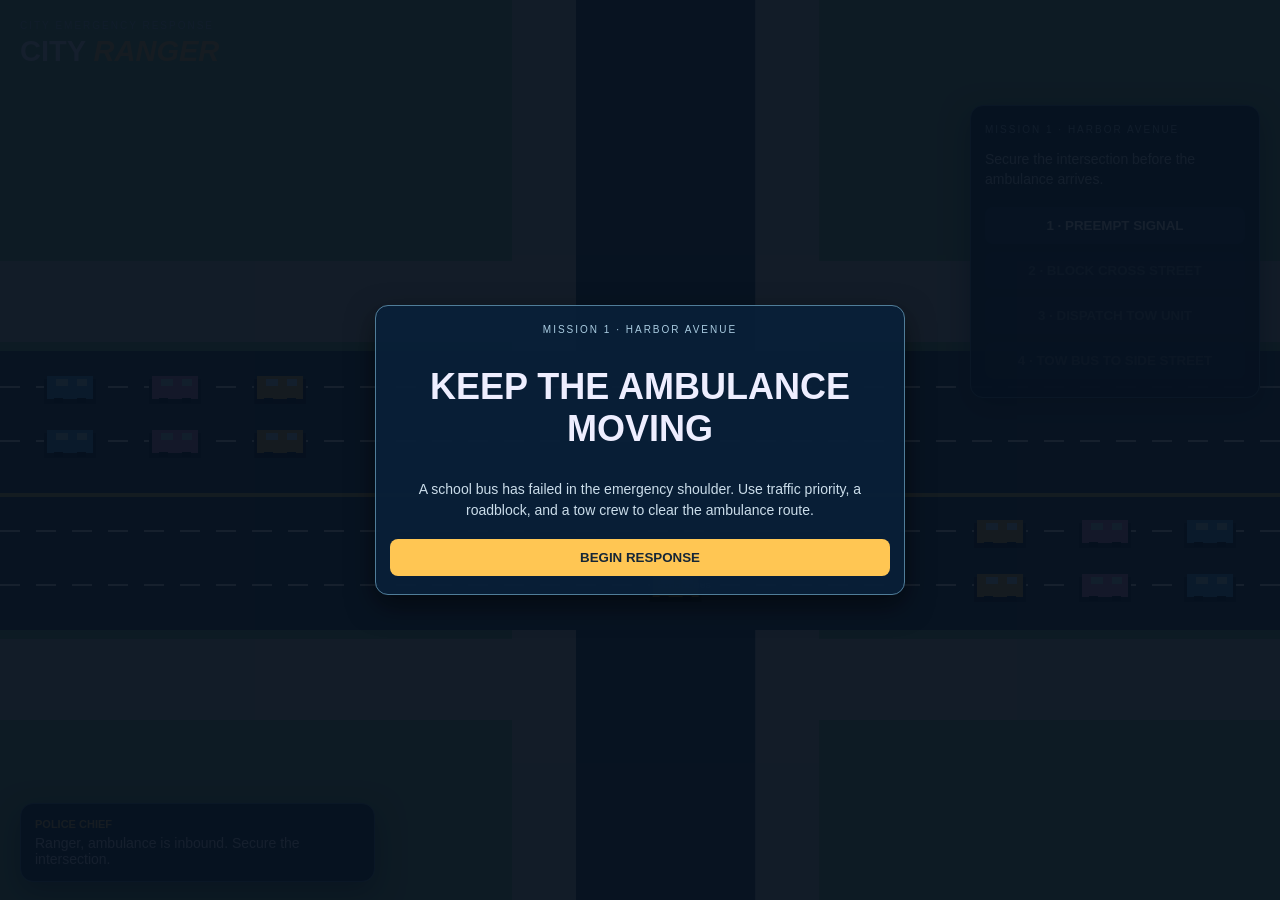
<file: index.html>
<!doctype html><html><head><meta charset="utf-8"><meta name="viewport" content="width=device-width,initial-scale=1"><title>City Ranger</title><link rel="stylesheet" href="styles.css"></head><body><canvas id="game"></canvas><main id="hud"><header><small>CITY EMERGENCY RESPONSE</small><h1>CITY <i>RANGER</i></h1></header><aside><small>MISSION 1 · HARBOR AVENUE</small><p id="status">Secure the intersection before the ambulance arrives.</p><button id="priority">1 · PREEMPT SIGNAL</button><button id="block" disabled>2 · BLOCK CROSS STREET</button><button id="tow" disabled>3 · DISPATCH TOW UNIT</button><button id="clear" disabled>4 · TOW BUS TO SIDE STREET</button></aside><footer><b>POLICE CHIEF</b><span id="radio">Ranger, ambulance is inbound. Secure the intersection.</span></footer></main><section id="intro"><div><small>MISSION 1 · HARBOR AVENUE</small><h2>KEEP THE AMBULANCE MOVING</h2><p>A school bus has failed in the emergency shoulder. Use traffic priority, a roadblock, and a tow crew to clear the ambulance route.</p><button id="start">BEGIN RESPONSE</button></div></section><script type="module" src="src/main.js"></script></body></html>
</file>
<file: styles.css>
*{box-sizing:border-box}body{margin:0;overflow:hidden;background:#78ae72;color:#eef;font:14px Arial}canvas{display:block}#hud{position:fixed;inset:0;pointer-events:none}header{position:absolute;top:16px;left:20px}small{color:#aacce1;letter-spacing:2px;font-size:10px}h1{margin:3px 0;font-size:29px}i{color:#ffca55}aside,footer,#intro>div{background:#092039eb;border:1px solid #507d99;border-radius:13px;box-shadow:0 10px 28px #0008;padding:14px}aside{position:absolute;right:20px;top:105px;width:290px;pointer-events:auto}aside p{line-height:1.4;color:#d3e4ef}button{width:100%;margin:4px 0;padding:11px;border:0;border-radius:8px;background:#17405e;color:#fff;font-weight:bold}button:disabled{opacity:.35}button:not(:disabled):hover,#start{background:#ffc653;color:#152637}footer{position:absolute;bottom:18px;left:20px;width:355px}footer b{display:block;color:#ffca55;font-size:11px;margin-bottom:5px}#intro{position:fixed;inset:0;background:#06111eee;display:flex;align-items:center;justify-content:center;text-align:center}#intro>div{max-width:530px;margin:20px}#intro h2{font-size:36px}#intro p{line-height:1.5;color:#cbddea}.hide{display:none!important}
</file>
